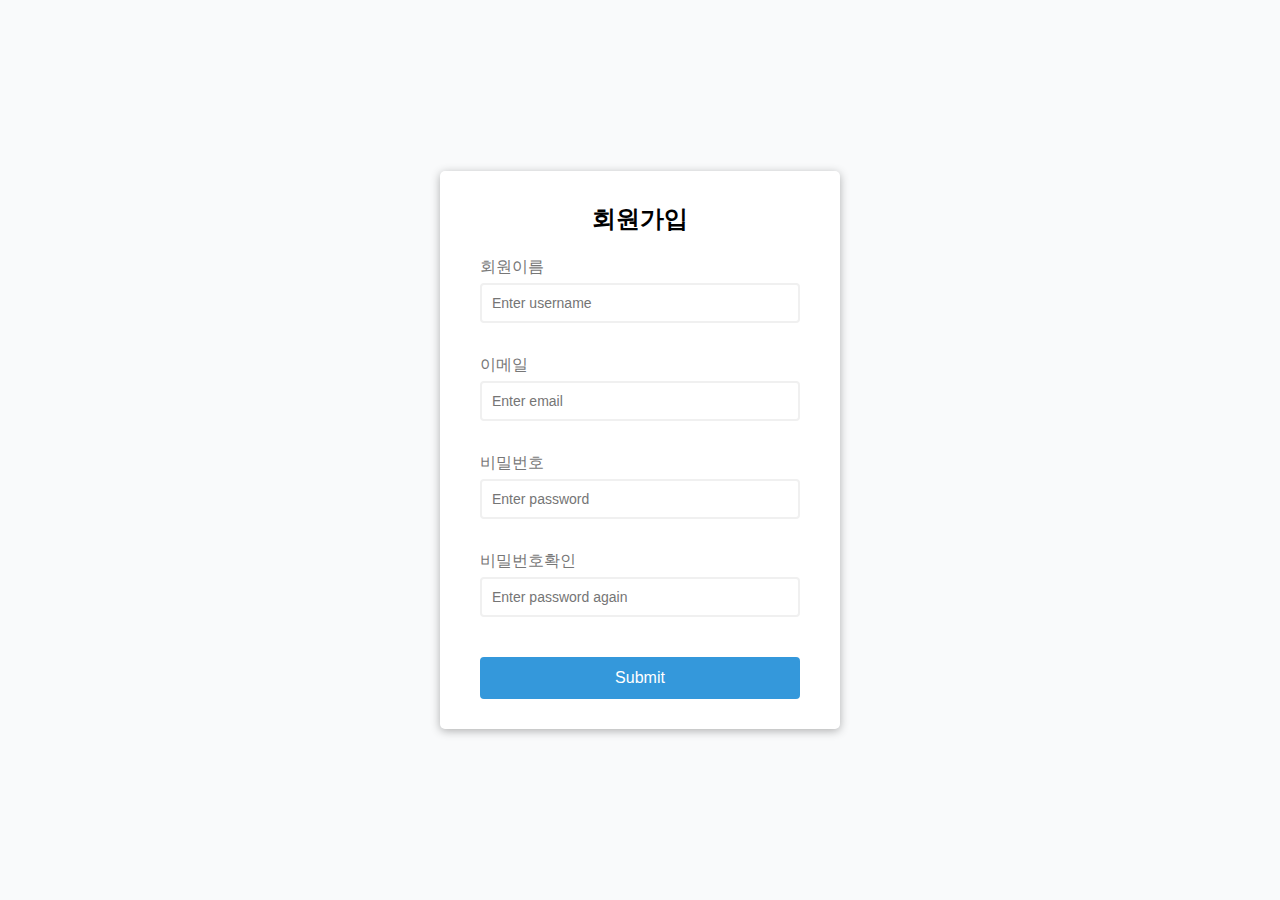
<file: index.html>
<!DOCTYPE html>
<html lang="en">
<head>
    <meta charset="UTF-8">
    <meta name="viewport" content="width=device-width, initial-scale=1.0">
    <title>Form Validator</title>
    <link rel="stylesheet" href="style.css">
</head>
<body>
    <div class="container">
        <form id="form" class="form">
            <h2>회원가입</h2>
            <div class="form-control">
                <label for="username">회원이름</label>
                <input type="text" id="username" placeholder="Enter username">
                <small>Error message</small>
            </div>
            <div class="form-control">
                <label for="email">이메일</label>
                <input type="email" id="email" placeholder="Enter email">
                <small>Error message</small>
            </div>
            <div class="form-control">
                <label for="password">비밀번호</label>
                <input type="password" id="password" placeholder="Enter password">
                <small>Error message</small>
            </div>
            <div class="form-control">
                <label for="repassword">비밀번호확인</label>
                <input type="password" id="repassword" placeholder="Enter password again">
                <small>Error message</small>
            </div>
            <button>Submit</button>
        </form>
    </div>
    
    <script src="script.js"></script>
</body>
</html>
</file>
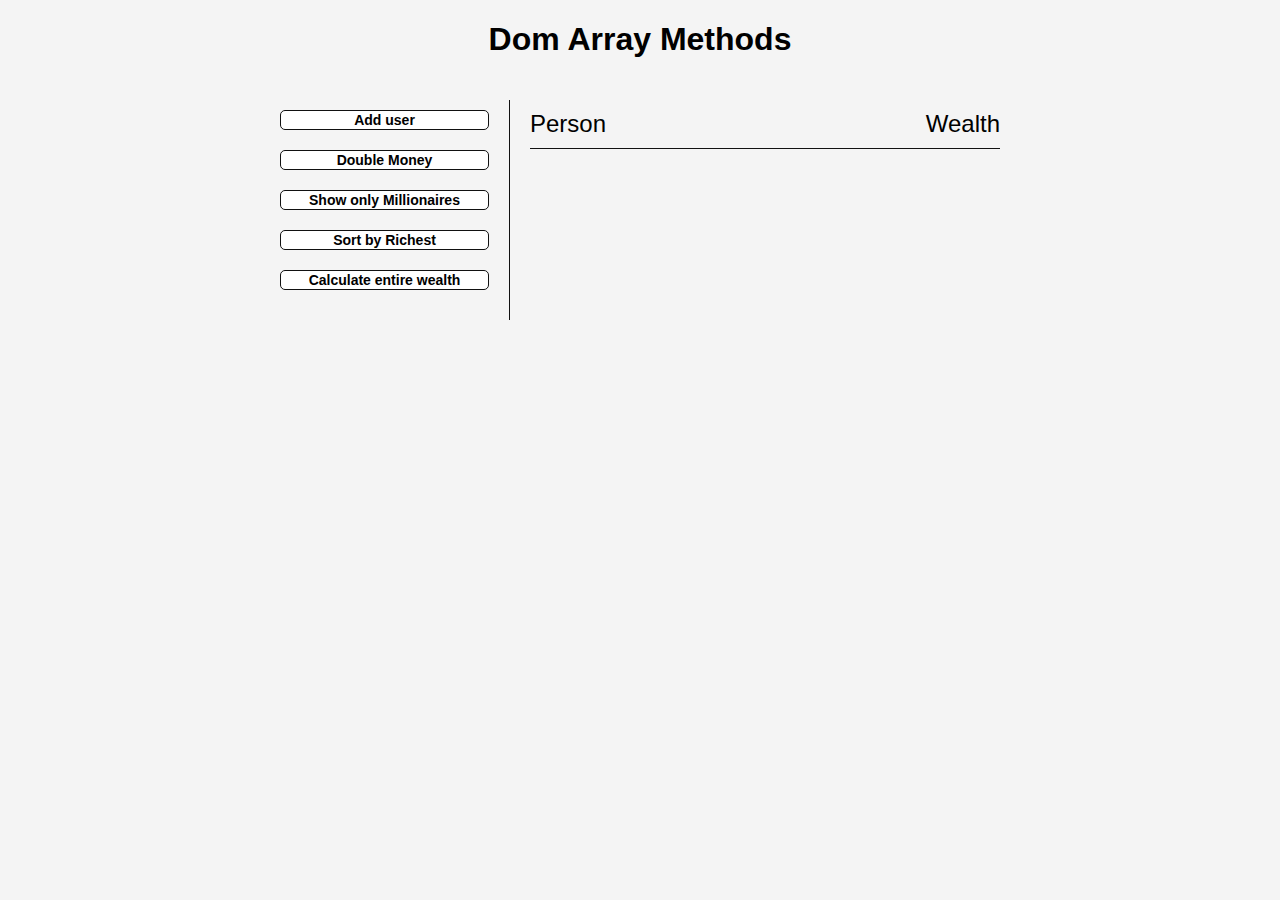
<file: Dom array methods/index.html>
<!DOCTYPE html>
<html lang="en">
<head>
    <meta charset="UTF-8">
    <meta name="viewport" content="width=device-width, initial-scale=1.0">
    <title>Dom Array Methods</title>
    <link rel="stylesheet" href="./style.css" />
</head>
<body>
    <h1>Dom Array Methods</h1>

    <div class="container">
        <aside>
            <button id="add-user">Add user</button>
            <button id="double">Double Money</button>
            <button id="show-millionaires">Show only Millionaires</button>
            <button id="sort">Sort by Richest</button>
            <button id="calculate-wealth">Calculate entire wealth</button>
        </aside>
        <main id="main">
            <h2><strong>Person </strong>Wealth</h2>
        </main>
    </div>
    <script src="./script.js"></script>
</body>
</html>
</file>
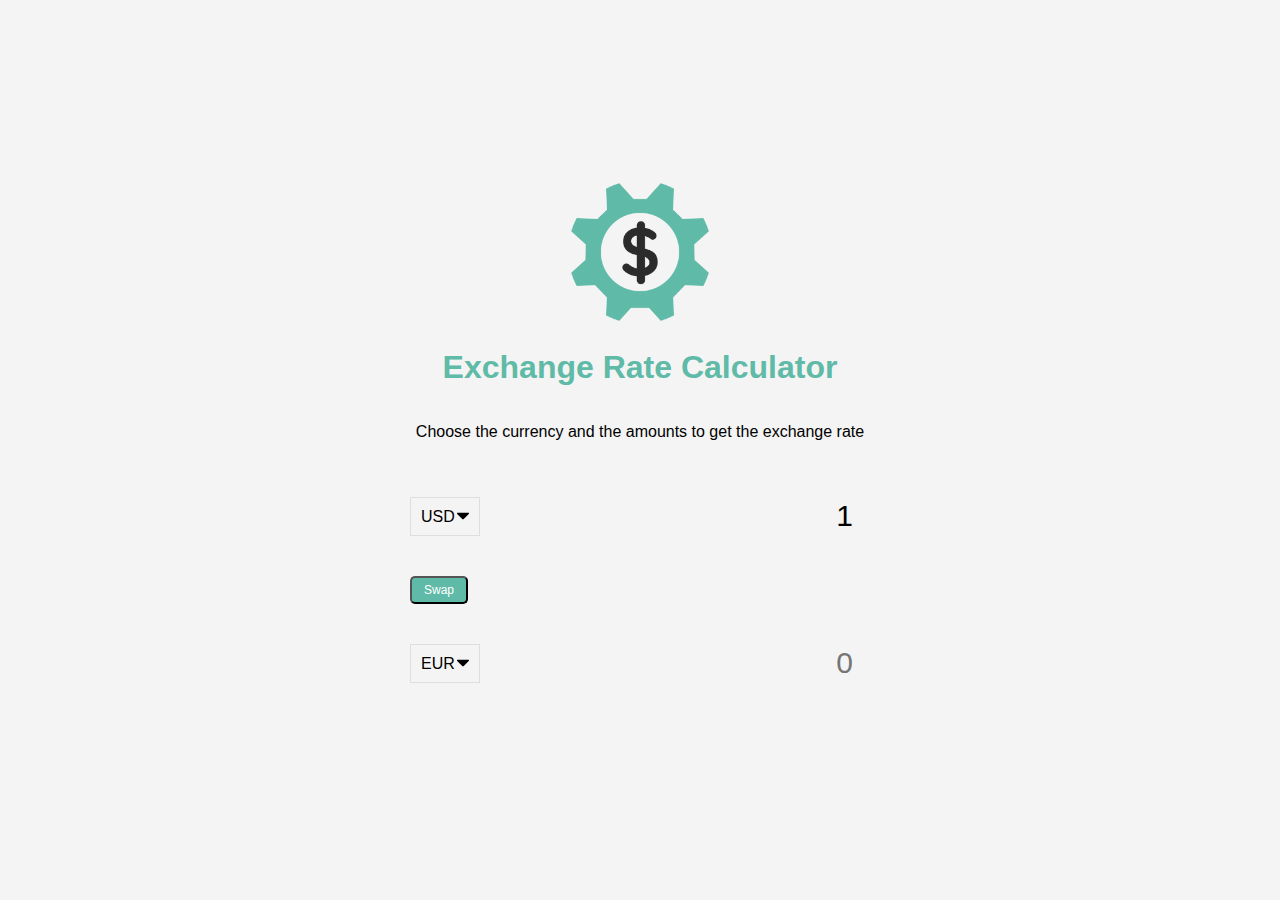
<file: exchange-rate(api)/index.html>
<!DOCTYPE html>
<html lang="en">
  <head>
    <meta charset="UTF-8" />
    <meta name="viewport" content="width=device-width, initial-scale=1.0" />
    <meta http-equiv="X-UA-Compatible" content="ie=edge" />
    <title>Exchange Rate Calculator</title>
    <link rel="stylesheet" href="style.css" />
  </head>
  <body>
    <img src="img/money.png" alt="" class="money-img" />
    <h1>Exchange Rate Calculator</h1>
    <p>Choose the currency and the amounts to get the exchange rate</p>

    <div class="container">
      <div class="currency">
        <select id="currency-one">
          <option value="AED">AED</option>
          <option value="ARS">ARS</option>
          <option value="AUD">AUD</option>
          <option value="BGN">BGN</option>
          <option value="BRL">BRL</option>
          <option value="BSD">BSD</option>
          <option value="CAD">CAD</option>
          <option value="CHF">CHF</option>
          <option value="CLP">CLP</option>
          <option value="CNY">CNY</option>
          <option value="COP">COP</option>
          <option value="CZK">CZK</option>
          <option value="DKK">DKK</option>
          <option value="DOP">DOP</option>
          <option value="EGP">EGP</option>
          <option value="EUR">EUR</option>
          <option value="FJD">FJD</option>
          <option value="GBP">GBP</option>
          <option value="GTQ">GTQ</option>
          <option value="HKD">HKD</option>
          <option value="HRK">HRK</option>
          <option value="HUF">HUF</option>
          <option value="IDR">IDR</option>
          <option value="ILS">ILS</option>
          <option value="INR">INR</option>
          <option value="ISK">ISK</option>
          <option value="JPY">JPY</option>
          <option value="KRW">KRW</option>
          <option value="KZT">KZT</option>
          <option value="MXN">MXN</option>
          <option value="MYR">MYR</option>
          <option value="NOK">NOK</option>
          <option value="NZD">NZD</option>
          <option value="PAB">PAB</option>
          <option value="PEN">PEN</option>
          <option value="PHP">PHP</option>
          <option value="PKR">PKR</option>
          <option value="PLN">PLN</option>
          <option value="PYG">PYG</option>
          <option value="RON">RON</option>
          <option value="RUB">RUB</option>
          <option value="SAR">SAR</option>
          <option value="SEK">SEK</option>
          <option value="SGD">SGD</option>
          <option value="THB">THB</option>
          <option value="TRY">TRY</option>
          <option value="TWD">TWD</option>
          <option value="UAH">UAH</option>
          <option value="USD" selected>USD</option>
          <option value="UYU">UYU</option>
          <option value="VND">VND</option>
          <option value="ZAR">ZAR</option>
        </select>
        <input type="number" id="amount-one" placeholder="0" value="1" />
      </div>

      <div class="swap-rate-container">
        <button class="btn" id="swap">
          Swap
        </button>
        <div class="rate" id="rate"></div>
      </div>

      <div class="currency">
        <select id="currency-two">
          <option value="AED">AED</option>
          <option value="ARS">ARS</option>
          <option value="AUD">AUD</option>
          <option value="BGN">BGN</option>
          <option value="BRL">BRL</option>
          <option value="BSD">BSD</option>
          <option value="CAD">CAD</option>
          <option value="CHF">CHF</option>
          <option value="CLP">CLP</option>
          <option value="CNY">CNY</option>
          <option value="COP">COP</option>
          <option value="CZK">CZK</option>
          <option value="DKK">DKK</option>
          <option value="DOP">DOP</option>
          <option value="EGP">EGP</option>
          <option value="EUR" selected>EUR</option>
          <option value="FJD">FJD</option>
          <option value="GBP">GBP</option>
          <option value="GTQ">GTQ</option>
          <option value="HKD">HKD</option>
          <option value="HRK">HRK</option>
          <option value="HUF">HUF</option>
          <option value="IDR">IDR</option>
          <option value="ILS">ILS</option>
          <option value="INR">INR</option>
          <option value="ISK">ISK</option>
          <option value="JPY">JPY</option>
          <option value="KRW">KRW</option>
          <option value="KZT">KZT</option>
          <option value="MXN">MXN</option>
          <option value="MYR">MYR</option>
          <option value="NOK">NOK</option>
          <option value="NZD">NZD</option>
          <option value="PAB">PAB</option>
          <option value="PEN">PEN</option>
          <option value="PHP">PHP</option>
          <option value="PKR">PKR</option>
          <option value="PLN">PLN</option>
          <option value="PYG">PYG</option>
          <option value="RON">RON</option>
          <option value="RUB">RUB</option>
          <option value="SAR">SAR</option>
          <option value="SEK">SEK</option>
          <option value="SGD">SGD</option>
          <option value="THB">THB</option>
          <option value="TRY">TRY</option>
          <option value="TWD">TWD</option>
          <option value="UAH">UAH</option>
          <option value="USD">USD</option>
          <option value="UYU">UYU</option>
          <option value="VND">VND</option>
          <option value="ZAR">ZAR</option>
        </select>
        <input type="number" id="amount-two" placeholder="0" /> 
        <!-- 자바스크립트로 결과를 나타낼 것이라서 value는 필요없다. -->
      </div>
    </div>

    <script src="script.js"></script>
  </body>
</html>
</file>
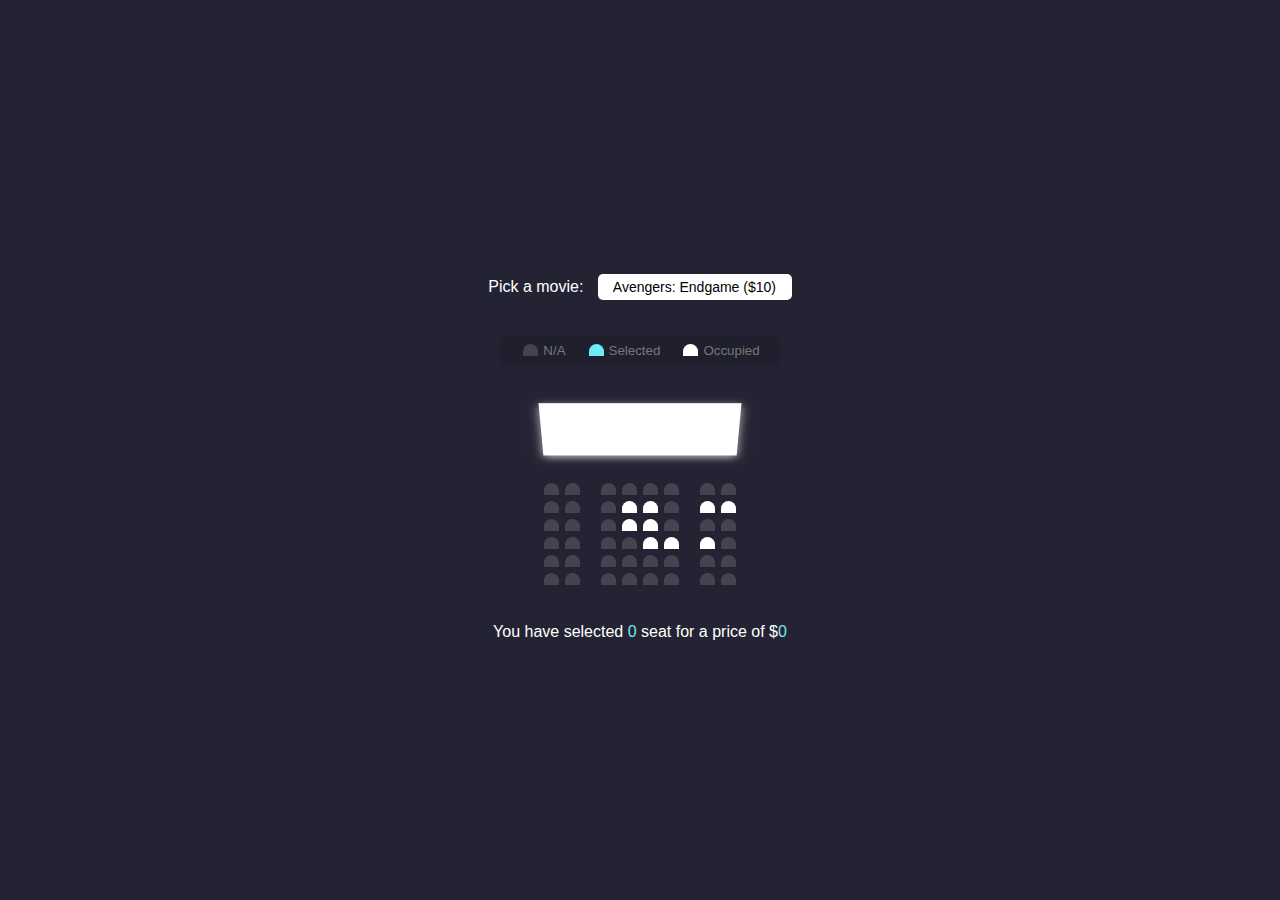
<file: Movie seat Booking/index.html>
<!DOCTYPE html>
<html lang="en">
<head>
    <meta charset="UTF-8">
    <meta name="viewport" content="width=device-width, initial-scale=1.0">
    <title>Movie Seat Booking</title>
    <link rel="stylesheet" href="style.css">
</head>
<body>
    <div class="movie-container">
        <label>Pick a movie: </label>
        <select id="movie">
            <option value="10">Avengers: Endgame ($10)</option>
            <option value="12">Joker ($12)</option>
            <option value="8">Toy story 4 ($8)</option>
            <option value="9">The Lion King ($9)</option>
        </select>
    </div>

    <ul class="showcase">
        <li>
            <div class="seat"></div>
            <small>N/A</small>
        </li>
        <li>
            <div class="seat selected"></div>
            <small>Selected</small>
        </li>
        <li>
            <div class="seat occupied"></div>
            <small>Occupied</small>
        </li>
    </ul>

    <div class="container">
        <div class="screen"></div>

        <div class="row">
            <div class="seat"></div>
            <div class="seat"></div>
            <div class="seat"></div>
            <div class="seat"></div>
            <div class="seat"></div>
            <div class="seat"></div>
            <div class="seat"></div>
            <div class="seat"></div>
        </div>
        <div class="row">
            <div class="seat"></div>
            <div class="seat"></div>
            <div class="seat"></div>
            <div class="seat occupied"></div>
            <div class="seat occupied"></div>
            <div class="seat"></div>
            <div class="seat occupied"></div>
            <div class="seat occupied"></div>
        </div>
        <div class="row">
            <div class="seat"></div>
            <div class="seat"></div>
            <div class="seat"></div>
            <div class="seat occupied"></div>
            <div class="seat occupied"></div>
            <div class="seat"></div>
            <div class="seat"></div>
            <div class="seat"></div>
        </div>
        <div class="row">
            <div class="seat"></div>
            <div class="seat"></div>
            <div class="seat"></div>
            <div class="seat"></div>
            <div class="seat occupied"></div>
            <div class="seat occupied"></div>
            <div class="seat occupied"></div>
            <div class="seat"></div>
        </div>
        <div class="row">
            <div class="seat"></div>
            <div class="seat"></div>
            <div class="seat"></div>
            <div class="seat"></div>
            <div class="seat"></div>
            <div class="seat"></div>
            <div class="seat"></div>
            <div class="seat"></div>
        </div>
        <div class="row">
            <div class="seat"></div>
            <div class="seat"></div>
            <div class="seat"></div>
            <div class="seat"></div>
            <div class="seat"></div>
            <div class="seat"></div>
            <div class="seat"></div>
            <div class="seat"></div>
        </div>
    </div>

    <p class="text">
        You have selected <span id="count">0</span> seat for a price of $<span 
        id="total"
        >0</span
        >
    </p>
    <script src="script.js"></script>
</body> 
</html>
</file>
<file: style.css>
@import url('https://fonts.googleapis.com/css2?family=Open+Sans&display=swap');

/* scope 를 지정하기 위해 우리는 root scope를 지정할 필요가 있다. 우리는 이를 통해 변수를 아무 곳에서나 사용할 수 있고, 우리는 변수를 --를 통해 할당할 수 있다  */

:root{
    --success-color: #2ecc71;
    --error-color:#e74c3c;
}

* {
    box-sizing: border-box;
}

body{
    background-color: #f9fafb;
    font-family: 'Open Sans', sans-serif;
    display: flex;
    align-items: center;
    justify-content: center;
    min-height: 100vh; /* 슬라이스를 100개로 나눴을때 위치 */
    margin: 0;
}

.container{
    background-color: #fff;
    border-radius: 5px;
    box-shadow: 0 2px 10px rgba(0, 0, 0, 0.3);
    width: 400px;
}

h2{
    text-align: center;
    margin: 0 0 20px;
}

.form {
    padding: 30px 40px; /* 왼쪽 오른쪽 */
    
}

.form-control{
    margin-bottom: 10px;
    padding-bottom: 20px;
    position: relative; /* small tag의 에러메시지를 절대적인 위치의 form control에 두기 위해서  */
}

.form-control label{
    color: #777;
    display: block;
    margin-bottom: 5px;
}

.form-control input{
    border: 2px solid #f0f0f0;
    border-radius: 4px;
    display: block;
    width: 100%;
    padding: 10px;
    font-size: 14px;
}

.form-control input:focus{
    outline: 0;
    border-color: #777;
}

.form-control.success input {
    border-color: var(--success-color);
}

.form-control.error input {
    border-color: var(--error-color);
}

.form-control small{
    color:var(--error-color);
    position: absolute;
    bottom: 0;
    left: 0;
    visibility: hidden; /* 에러메시지가 뜰 때만 뜨게  */
}

.form-control.error small {
    visibility: visible;
}

.form button {
    cursor: pointer;
    background-color: #3498db;
    border: 2px solid #3498db;
    border-radius: 4px;
    color: #fff;
    display: block;
    font-size: 16px;
    padding: 10px;
    margin-top: 20px;
    width: 100%;
}
</file>
<file: Dom array methods/style.css>
*{
    box-sizing: border-box;
}

body{
    background: #f4f4f4;
    font-family: Arial, Helvetica, sans-serif;
    display: flex;
    flex-direction: column;
    align-items: center;
    min-height: 100vh;
    margin: 0;
}

.container{
    display: flex;
    padding: 20px;
    margin: 0 auto;
    max-width: 100%;
    width: 800px;
}

aside{
    padding: 10px 20px;
    width: 250px;
    border-right: 1px solid #111;
}

button{
    cursor: pointer;
    background-color: #fff;
    border: solid 1px #111;
    border-radius: 5px;
    display: block;
    width: 100%; /* 같은 길이를 같기위해 */
    margin-bottom: 20px;
    font-weight: bold;
    font-size: 14px;
}

main{
    flex: 1;
    padding: 10px 20px;
}

h2{
    border-bottom: 1px solid #111;
    padding-bottom: 10px;
    display: flex;
    justify-content: space-between;
    font-weight: 300;
    margin: 0 0 20px;
}

h3 {
    background-color: #fff;
    border-bottom: 1px solid #111;
    padding-bottom: 10px;
    display: flex;
    justify-content: space-between;
    font-weight: 300;
    margin: 20px 0 0;
}

.person{
    display: flex;
    justify-content: space-between;
    font-size: 20px;
    margin-bottom: 10px;
}
</file>
<file: exchange-rate(api)/style.css>
:root{
    --primary-color: #5fbaa7;
}

*{
    box-sizing: border-box;
}

body{
    background-color: #f4f4f4;
    font-family: Arial, Helvetica, sans-serif;
    display: flex;
    flex-direction: column;
    align-items: center;
    justify-content: center;
    height: 100vh;
    margin: 0;
    padding: 20px;
}

h1{
    color: var(--primary-color);
}

.btn{
    color: #fff;
    background: var(--primary-color);
    cursor: pointer;
    border-radius: 5px;
    font-size: 12px;
    padding:  5px 12px;
}

.money-img{
    width: 150px;
}

.currency {
    padding: 40px 0;
    display: flex;
    align-items: center;
    justify-content: space-between;
}

.currency select{
    padding: 10px 20px 10px 10px;
    -moz-appearance: none;
    -webkit-appearance: none;
    appearance: none;
    border: 1px solid #dedede;
    font-size: 16px;
    background: transparent;
    background-image: url('data:image/svg+xml;charset=US-ASCII,%3Csvg%20xmlns%3D%22http%3A%2F%2Fwww.w3.org%2F2000%2Fsvg%22%20width%3D%22292.4%22%20height%3D%22292.4%22%3E%3Cpath%20fill%3D%22%20000002%22%20d%3D%22M287%2069.4a17.6%2017.6%200%200%200-13-5.4H18.4c-5%200-9.3%201.8-12.9%205.4A17.6%2017.6%200%200%200%200%2082.2c0%205%201.8%209.3%205.4%2012.9l128%20127.9c3.6%203.6%207.8%205.4%2012.8%205.4s9.2-1.8%2012.8-5.4L287%2095c3.5-3.5%205.4-7.8%205.4-12.8%200-5-1.9-9.2-5.5-12.8z%22%2F%3E%3C%2Fsvg%3E');
    background-position: right 10px top 50%, 0, 0;
    background-size: 12px auto, 100%;
    background-repeat: no-repeat;
}

.currency input{
    border: 0;
    background: transparent;
    font-size: 30px;
    text-align: right;
}

.swap-rate-container{
    display: flex;
    align-items: center;
    justify-content: space-between;
}

.rate{
    color: var(--primary-color);
    font-size: 14px;
    padding: 0 10px;
}

select:focus, input:focus, button:focus{
    outline: 0;
}

@media(max-width: 600px){
    .currency input{
        width: 200px;
    }
}
</file>
<file: Movie seat Booking/style.css>
@import url('https://fonts.googleapis.com/css2?family=Roboto&display=swap');

*{
    box-sizing: border-box;
}

body{
    background-color: #242333;
    color: #fff;
    display: flex;
    flex-direction: column;
    align-items: center;
    justify-content: center;
    height: 100vh;
    font-family: 'Lato', sans-serif;
    margin: 0;
}

.movie-container{
    margin: 20px 0;
}

.movie-container select{
    background-color: #fff;
    border: 0;
    border-radius: 5px;
    font-size: 14px;
    margin-left: 10px;
    padding: 5px 15px 5px 15px;
    /* 운영체제별로 모습이 달라보이지 않게 작성 */
    appearance: none;
    -moz-appearance: none;
    -webkit-appearance: none;

}

.container{
    perspective: 1000px; /* 3D 기울기 */
    margin-bottom: 30px;
}

.seat{
    background-color: #444451;
    height: 12px;
    width: 15px;
    margin: 3px;
    border-top-left-radius: 10px;
    border-top-right-radius: 10px;
}

.seat.selected{
    background-color: #6feaf6;
}

.seat.occupied{
    background-color: #fff;
}

.seat:nth-of-type(2){
    margin-right: 18px;
}

.seat:nth-last-of-type(2){
    margin-left: 18px;
}

.seat:not(.occupied):hover{ /* 우선 커서가 포인터가 되어야하고 그다음에 선택하기 위해 seat를 사용할 것이다 */
    cursor: pointer;
    transform: scale(1.2);
}

.showcase .seat:not(.occupied):hover{ /* 쇼케이스에서는 hover되지 않게 만듭니다.  */
    cursor: default;
    transform: scale(1);
}

.showcase {
    background: rgba(0, 0, 0, 0.1);
    padding: 5px 10px;
    border-radius: 5px;
    color: #777;
    list-style-type: none;
    display: flex;
    justify-content: space-between;
}

.showcase li{
    display: flex;
    align-items: center;
    justify-content: center;
    margin: 0 10px;
}

.showcase li small{
    margin-left: 2px;
}

.row{
    display: flex;
}

.screen {
    background-color: #fff;
    height: 70px;
    width: 100%;
    margin: 15px 0;
    transform: rotateX(-45deg);
    box-shadow: 0 3px 10px rgba(255, 255, 255, 0.7);
}

p.text {
    margin: 5px 0;
}

p.text span {
    color: #6feaf6;
}
</file>
